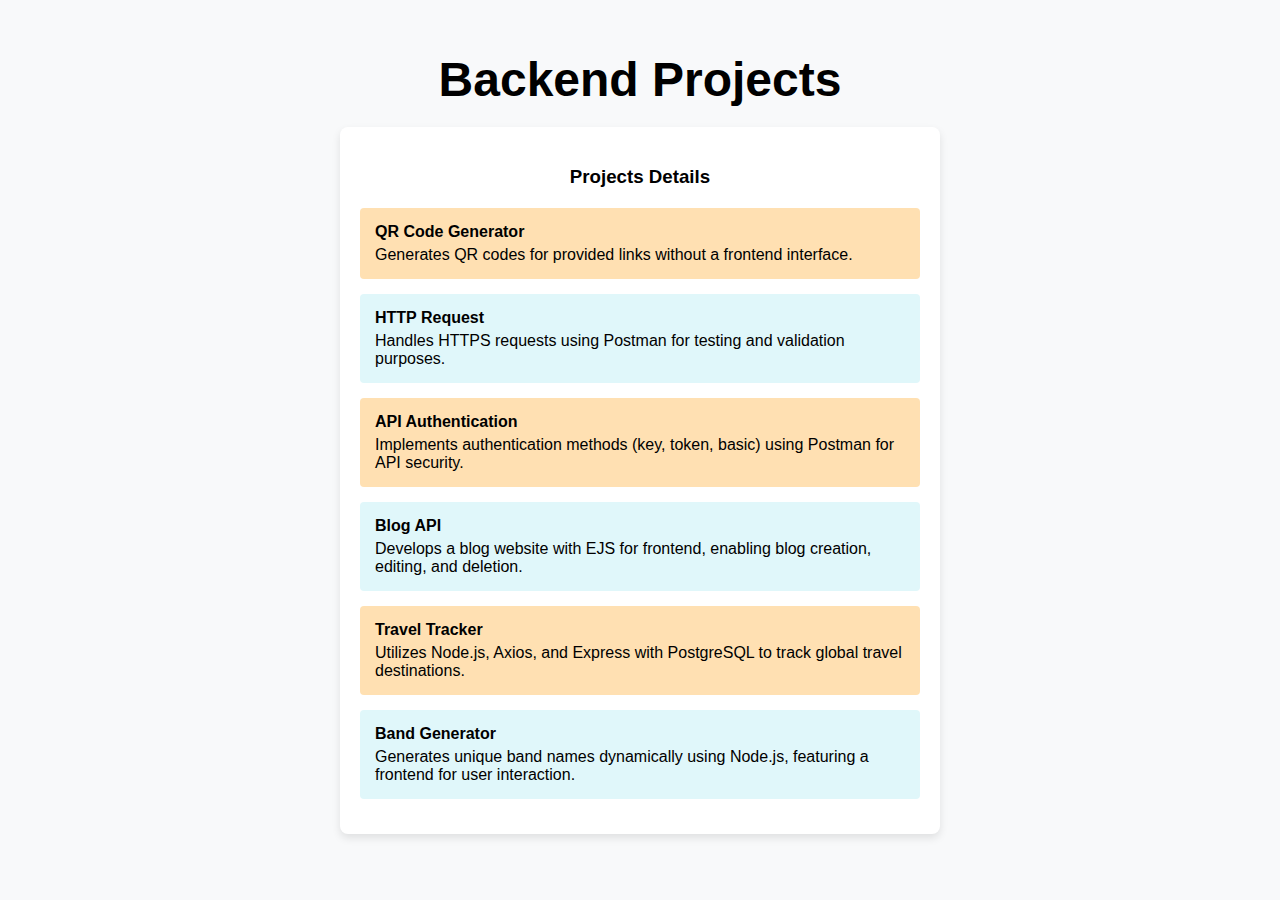
<file: backend.html>
<!DOCTYPE html>
<html lang="en">
<head>
    <meta charset="UTF-8">
    <meta name="viewport" content="width=device-width, initial-scale=1.0">
    <title>Backend Projects</title>
    <style>
        body {
            font-family: Arial, sans-serif;
            background-color: #f8f9fa;
            margin: 0;
            padding: 20px;
            display: flex;
            flex-direction: column;
            align-items: center;
            justify-content: center;
        }

        .container {
            max-width: 600px;
            width: 100%;
            text-align: center;
        }

        h1 {
            font-size: 3rem;
            margin-bottom: 20px;
        }

        .card {
            background-color: white;
            box-shadow: 0 4px 8px rgba(0, 0, 0, 0.1);
            border-radius: 8px;
            overflow: hidden;
            padding: 20px;
            text-align: left;
        }

        .card h3 {
            margin-bottom: 20px;
            text-align: center;
        }

        .field {
            margin-bottom: 15px;
            padding: 15px;
            border-radius: 4px;
        }

        .field:nth-child(odd) {
            background-color: #e0f7fa; /* Light cyan for odd fields */
        }

        .field:nth-child(even) {
            background-color: #ffe0b2; /* Light orange for even fields */
        }

        .field label {
            font-weight: bold;
            display: block;
            margin-bottom: 5px;
        }

        .field p {
            margin: 0;
        }
        @media (max-width: 768px) {
            h1{
                font-size: 2.5rem;
                margin-bottom: 20px;
            }
        }

        @media (max-width: 480px) {
            h1{
                font-size: 2rem;
                margin-bottom: 20px;
            }
        }
    </style>
</head>
<body>
    <div class="container">
        <h1>Backend Projects</h1>
        <div class="card">
            <h3>Projects Details</h3>
            <div class="field">
                <label for="project1">QR Code Generator</label>
                <p>Generates QR codes for provided links without a frontend interface.</p>
            </div>
            <div class="field">
                <label for="project2">HTTP Request</label>
                <p>Handles HTTPS requests using Postman for testing and validation purposes.</p>
            </div>
            <div class="field">
                <label for="project3">API Authentication</label>
                <p>Implements authentication methods (key, token, basic) using Postman for API security.</p>
            </div>
            <div class="field">
                <label for="project4">Blog API</label>
                <p>Develops a blog website with EJS for frontend, enabling blog creation, editing, and deletion.</p>
            </div>
            <div class="field">
                <label for="project5">Travel Tracker</label>
                <p>Utilizes Node.js, Axios, and Express with PostgreSQL to track global travel destinations.</p>
            </div>
            <div class="field">
                <label for="project6">Band Generator</label>
                <p>Generates unique band names dynamically using Node.js, featuring a frontend for user interaction.</p>
            </div>
        </div>
    </div>
</body>
</html>
</file>
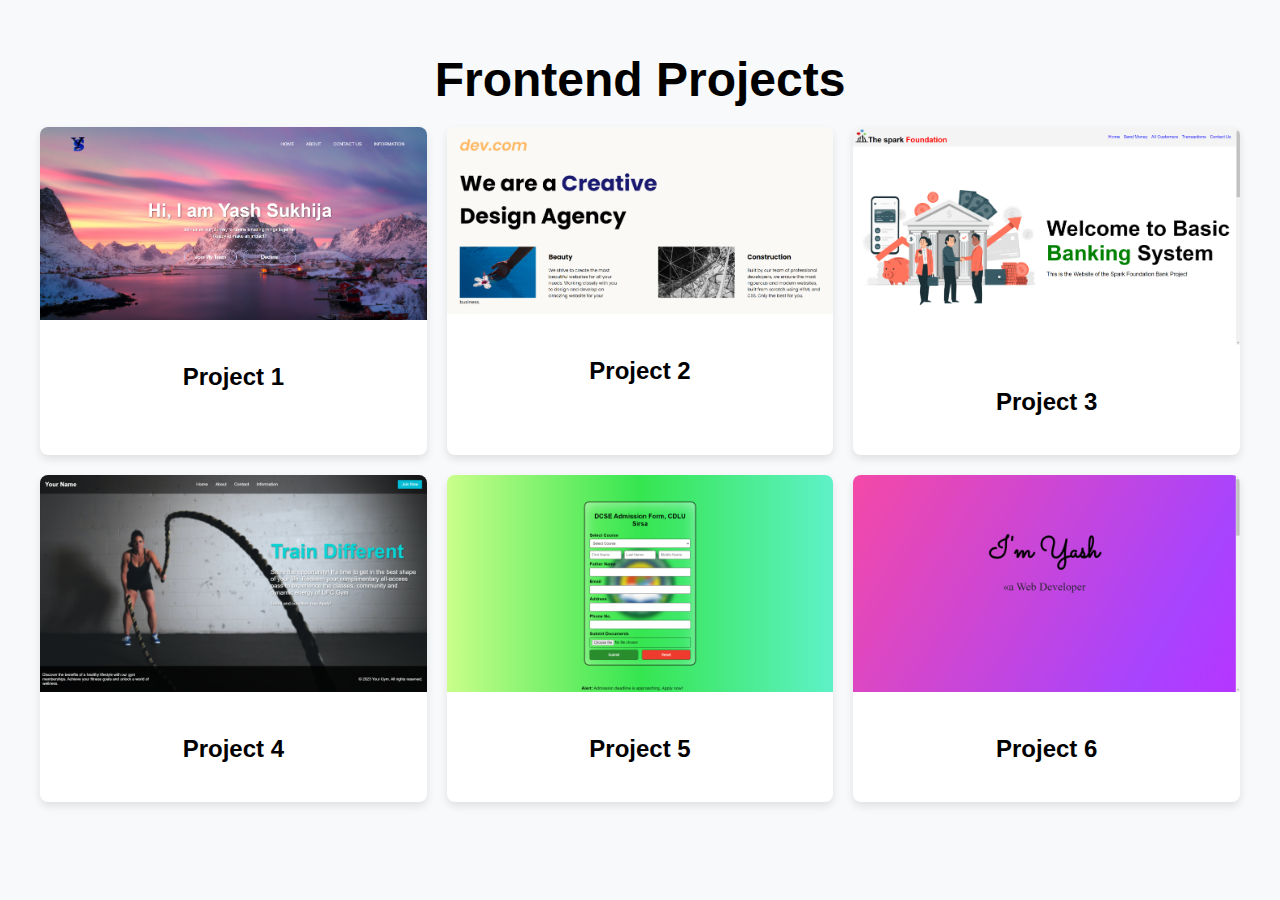
<file: frontend.html>
<!DOCTYPE html>
<html lang="en">
<head>
    <meta charset="UTF-8">
    <meta name="viewport" content="width=device-width, initial-scale=1.0">
    <title>Frontend Projects</title>
    <style>
       body {
            font-family: Arial, sans-serif;
            background-color: #f8f9fa;
            margin: 0;
            padding: 20px;
            display: flex;
            flex-direction: column;
            align-items: center;
        }

        .container {
            max-width: 1200px;
            width: 100%;
            text-align: center;
        }

        h1 {
            font-size: 3rem;
            margin-bottom: 20px;
        }

        .grid {
            display: grid;
            grid-template-columns: repeat(3, 1fr);
            gap: 20px;
        }

        .card {
            background-color: white;
            box-shadow: 0 4px 8px rgba(0, 0, 0, 0.1);
            border-radius: 8px;
            overflow: hidden;
            text-align: center;
        }

        .card img {
            width: 100%;
            height: auto;
        }

        .card h3 {
            padding: 15px;
            font-size: 1.5rem;
        }

        @media (max-width: 768px) {
            .grid {
                grid-template-columns: repeat(2, 1fr);
            }
            h1{
                font-size: 2.5rem;
                margin-bottom: 20px;
            }
        }

        @media (max-width: 480px) {
            .grid {
                grid-template-columns: 1fr;
            }
            h1{
                font-size: 2rem;
                margin-bottom: 20px;
            }
        }
    </style>
</head>
<body>
    <div class="container">
        <h1>Frontend Projects</h1>
        <div class="grid">
            <div class="card">
                <img src="./Project2 img.png" alt="Project 1">
                <h3>Project 1</h3>
            </div>
            <div class="card">
                <img src="./Project1 img.png" alt="Project 2">
                <h3>Project 2</h3>
            </div>
            <div class="card">
                <img src="./mywork6.png" alt="Project 3">
                <h3>Project 3</h3>
            </div>
            <div class="card">
                <img src="./gym project.png" alt="Project 4">
                <h3>Project 4</h3>
            </div>
            <div class="card">
                <img src="./admission form project.png" alt="Project 5">
                <h3>Project 5</h3>
            </div>
            <div class="card">
                <img src="./bootstrap portfolio.png" alt="Project 6">
                <h3>Project 6</h3>
            </div>
        </div>
    </div>
</body>
</html>
</file>
